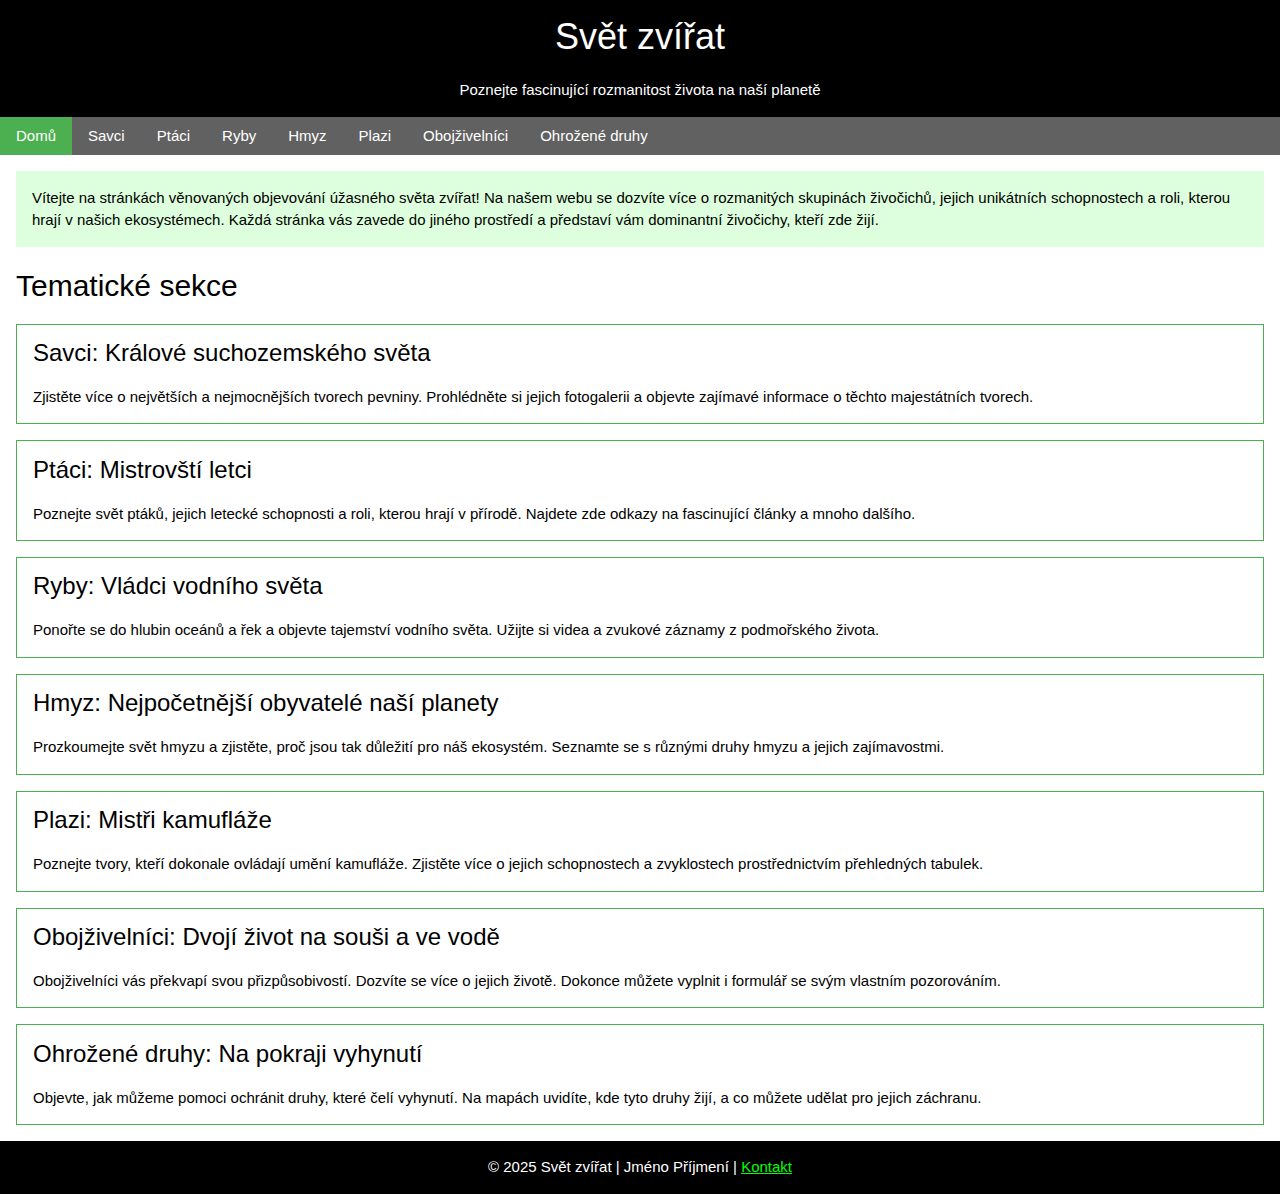
<file: index.html>
<!DOCTYPE html>
<html lang="cs">

<head>
  <meta charset="UTF-8" />
  <meta name="viewport" content="width=device-width, initial-scale=1.0">
  <link rel="stylesheet" href="css/w3.css"> <!-- Styly W3.CSS -->
  <link rel="stylesheet" href="css/styly.css"> <!-- Vlastní styly -->
  <script src="js/animals.js"></script> <!-- Načtení JavaScriptu -->
  <title>Svět zvířat</title>
</head>

<body>
  <div id="hlava"></div>
  <div id="menu"></div>
  <div class="w3-container">

    <div class="w3-panel w3-pale-green">
      <p>
        Vítejte na stránkách věnovaných objevování úžasného světa zvířat! Na
        našem webu se dozvíte více o rozmanitých skupinách živočichů, jejich
        unikátních schopnostech a roli, kterou hrají v našich ekosystémech.
        Každá stránka vás zavede do jiného prostředí a představí vám dominantní živočichy,
        kteří zde žijí.
      </p>
    </div>

    <h2>Tematické sekce</h2>

    <div class="w3-panel w3-border w3-border-green">
      <h3>Savci: Králové suchozemského světa</h3>
      <p>
        Zjistěte více o největších a nejmocnějších tvorech pevniny.
        Prohlédněte si jejich fotogalerii a objevte zajímavé informace o
        těchto majestátních tvorech.
      </p>
    </div>

    <div class="w3-panel w3-border w3-border-green">
      <h3>Ptáci: Mistrovští letci</h3>
      <p>
        Poznejte svět ptáků, jejich letecké schopnosti a roli, kterou hrají v
        přírodě. Najdete zde odkazy na fascinující články a mnoho dalšího.
      </p>
    </div>

    <div class="w3-panel w3-border w3-border-green">
      <h3>Ryby: Vládci vodního světa</h3>
      <p>
        Ponořte se do hlubin oceánů a řek a objevte tajemství vodního světa.
        Užijte si videa a zvukové záznamy z podmořského života.
      </p>
    </div>

    <div class="w3-panel w3-border w3-border-green">
      <h3>Hmyz: Nejpočetnější obyvatelé naší planety</h3>
      <p>
        Prozkoumejte svět hmyzu a zjistěte, proč jsou tak důležití pro náš
        ekosystém. Seznamte se s různými druhy hmyzu a jejich zajímavostmi.
      </p>
    </div>

    <div class="w3-panel w3-border w3-border-green">
      <h3>Plazi: Mistři kamufláže</h3>
      <p>
        Poznejte tvory, kteří dokonale ovládají umění kamufláže. Zjistěte více
        o jejich schopnostech a zvyklostech prostřednictvím přehledných
        tabulek.
      </p>
    </div>

    <div class="w3-panel w3-border w3-border-green">
      <h3>Obojživelníci: Dvojí život na souši a ve vodě</h3>
      <p>
        Obojživelníci vás překvapí svou přizpůsobivostí. Dozvíte se více o
        jejich životě. Dokonce můžete vyplnit i formulář se svým vlastním
        pozorováním.
      </p>
    </div>

    <div class="w3-panel w3-border w3-border-green">
      <h3>Ohrožené druhy: Na pokraji vyhynutí</h3>
      <p>
        Objevte, jak můžeme pomoci ochránit druhy, které čelí vyhynutí. Na
        mapách uvidíte, kde tyto druhy žijí, a co můžete udělat pro jejich
        záchranu.
      </p>
    </div>

  </div> <!-- konec hlavního kontejneru -->

  <div id="zapati"></div>

</body>

</html>
</file>
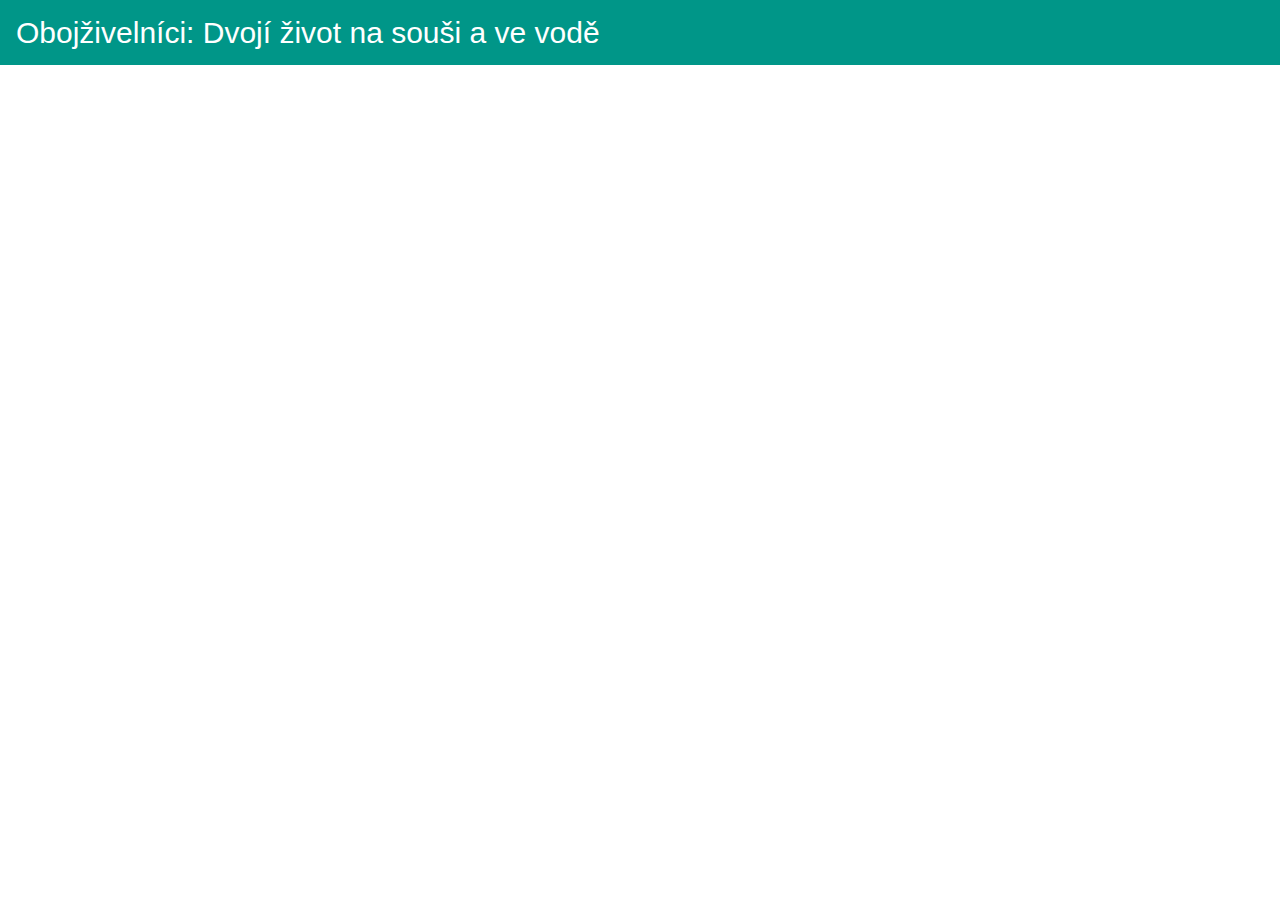
<file: obojzivelnici.html>
<!DOCTYPE html>
<html lang="cs">

<head>
    <meta charset="UTF-8" />
    <link rel="shortcut icon" href="img/favicon.ico" type="image/x-icon">
    <meta name="viewport" content="width=device-width, initial-scale=1.0">
    <link rel="stylesheet" href="https://www.w3schools.com/w3css/4/w3.css"> <!-- Styly W3.CSS -->
    <link rel="stylesheet" href="css/styly.css"> <!-- Vlastní styly -->
    <meta http-equiv="Cache-Control" content="no-store, no-cache, must-revalidate">
    <meta http-equiv="Pragma" content="no-cache">
    <meta http-equiv="Expires" content="0">
    <script src="https://www.edumach.cz/html/js/animals.js"></script> <!-- Načtení JavaScriptu -->
</head>

<body>
    <div id="hlava"></div>
    <div id="menu"></div>

    <div class="w3-container w3-teal w3-margin-bottom">
        <h2>Obojživelníci: Dvojí život na souši a ve vodě</h2>
    </div>



    <div id="zapati"></div>
</body>

</html>
</file>
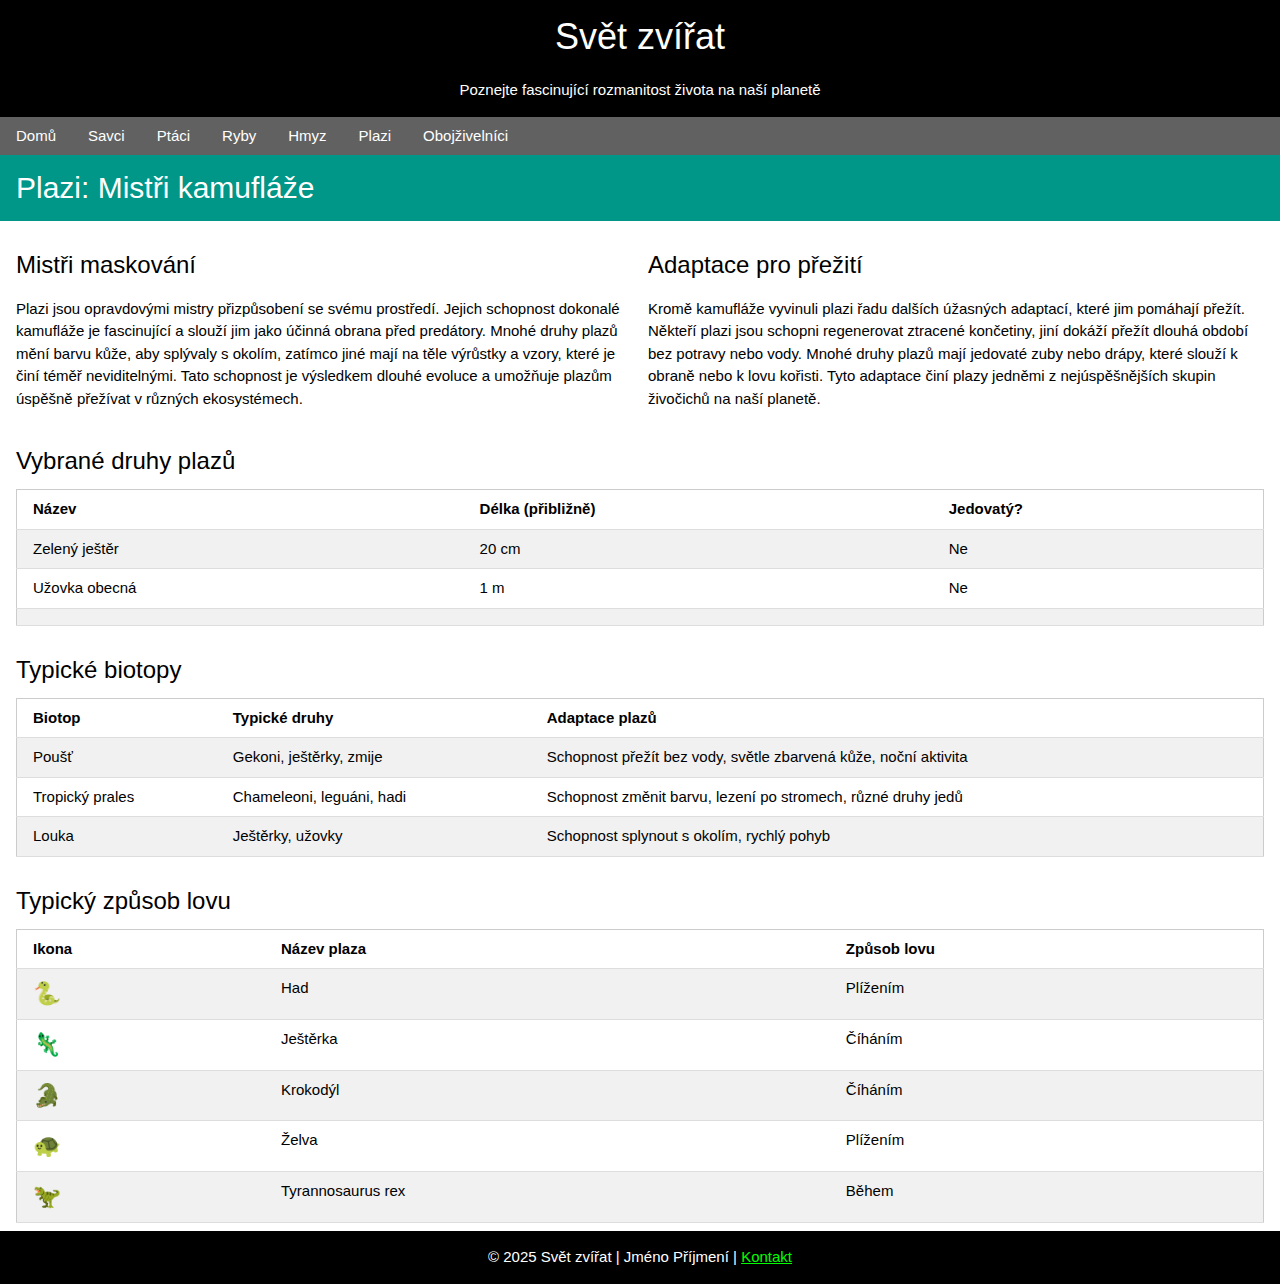
<file: plazi.html>
<!DOCTYPE html>
<html lang="cs">

<head>
    <meta charset="UTF-8" />
    <link rel="shortcut icon" href="img/favicon.ico" type="image/x-icon">
    <meta name="viewport" content="width=device-width, initial-scale=1.0">
    <link rel="stylesheet" href="https://www.w3schools.com/w3css/4/w3.css"> <!-- Styly W3.CSS -->
    <link rel="stylesheet" href="css/styly.css"> <!-- Vlastní styly -->
    <meta http-equiv="Expires" content="0">
    <script src="js/include.js"></script> <!-- Načtení JavaScriptu -->
    <title>Svět zvířat</title>
</head>

<body>
    <div class="w3-container w3-black w3-center">
        <h1>Svět zvířat</h1>
        <p>Poznejte fascinující rozmanitost života na naší planetě</p>
    </div>

    <nav class="w3-bar w3-dark-grey">
        <a class="w3-bar-item w3-button" href="index.html">Domů</a>
        <a class="w3-bar-item w3-button" href="savci.html">Savci</a>
        <a class="w3-bar-item w3-button" href="ptaci.html">Ptáci</a>
        <a class="w3-bar-item w3-button" href="ryby.html">Ryby</a>
        <a class="w3-bar-item w3-button" href="hmyz.html">Hmyz</a>
        <a class="w3-bar-item w3-button" href="plazi.html">Plazi</a>
        <a class="w3-bar-item w3-button" href="obojzivelnici.html">Obojživelníci</a>
    </nav>

    <div class="w3-container w3-teal w3-margin-bottom">
        <h2>Plazi: Mistři kamufláže</h2>
    </div>

    <div class="w3-row-padding">
        <div class="w3-half">
            <h3>Mistři maskování</h3>
            <p>Plazi jsou opravdovými mistry přizpůsobení se svému prostředí. Jejich schopnost dokonalé kamufláže je
                fascinující a slouží jim jako účinná obrana před predátory. Mnohé druhy plazů mění barvu kůže, aby
                splývaly s okolím, zatímco jiné mají na těle výrůstky a vzory, které je činí téměř neviditelnými. Tato
                schopnost je výsledkem dlouhé evoluce a umožňuje plazům úspěšně přežívat v různých ekosystémech.</p>
        </div>

        <!-- tady bude kód a obsah druhého bloku -->

        <div class="w3-half">
            <h3>Adaptace pro přežití</h3>
            <p>Kromě kamufláže vyvinuli plazi řadu dalších úžasných adaptací, které jim pomáhají přežít. Někteří plazi
                jsou schopni regenerovat ztracené končetiny, jiní dokáží přežít dlouhá období bez potravy nebo vody.
                Mnohé druhy plazů mají jedovaté zuby nebo drápy, které slouží k obraně nebo k lovu kořisti. Tyto
                adaptace činí plazy jedněmi z nejúspěšnějších skupin živočichů na naší planetě.</p>
        </div>
    </div>


    <div class="w3-container w3-padding">

        <h3>Vybrané druhy plazů</h3>

        <table class="w3-table-all">
            <tr>
                <th>Název</th>
                <th>Délka (přibližně)</th>
                <th>Jedovatý?</th>
            </tr>
            <tr>
                <td>Zelený ještěr</td>
                <td>20 cm</td>
                <td>Ne</td>
            </tr>
            <tr>
                <td>Užovka obecná</td>
                <td>1 m</td>
                <td>Ne</td>
            </tr>
            <tr>
                <td></td>
                <td></td>
                <td></td>
            </tr>
        </table>
    </div>

    <div class="w3-container w3-padding">

        <h3>Typické biotopy</h3>

        <table class="w3-table-all">
            <tr>
                <th>Biotop</th>
                <th>Typické druhy</th>
                <th>Adaptace plazů</th>
            </tr>
            <tr>
                <td>Poušť</td>
                <td>Gekoni, ještěrky, zmije</td>
                <td>Schopnost přežít bez vody, světle zbarvená kůže, noční aktivita</td>
            </tr>
            <tr>
                <td>Tropický prales</td>
                <td>Chameleoni, leguáni, hadi</td>
                <td>Schopnost změnit barvu, lezení po stromech, různé druhy jedů</td>
            </tr>
            <tr>
                <td>Louka</td>
                <td>Ještěrky, užovky</td>
                <td>Schopnost splynout s okolím, rychlý pohyb</td>
            </tr>
        </table>
    </div>

    <div class="w3-container w3-padding">

        <h3>Typický způsob lovu</h3>

        <table class="w3-table-all">
            <tr>
                <th>Ikona</th>
                <th>Název plaza</th>
                <th>Způsob lovu</th>
            </tr>
            <tr>
                <td class="velikost">🐍</td>
                <td>Had</td>
                <td>Plížením</td>
            </tr>
            <tr>
                <td class="velikost">🦎</td>
                <td>Ještěrka</td>
                <td>Číháním</td>
            </tr>
            <tr>
                <td class="velikost">🐊</td>
                <td>Krokodýl</td>
                <td>Číháním</td>
            </tr>
            <tr>
                <td class="velikost">🐢</td>
                <td>Želva</td>
                <td>Plížením</td>
            </tr>
            <tr>
                <td class="velikost">🦖</td>
                <td>Tyrannosaurus rex</td>
                <td>Během</td>
            </tr>
        </table>

    </div>


    <div class="pata w3-container w3-black w3-center">
        <p>
            &copy; 2025 Svět zvířat | Jméno Příjmení |
            <a href="mailto:10XPrijmeniJ@student.panska.cz">Kontakt</a>
        </p>
    </div>
</body>

</html>
</file>
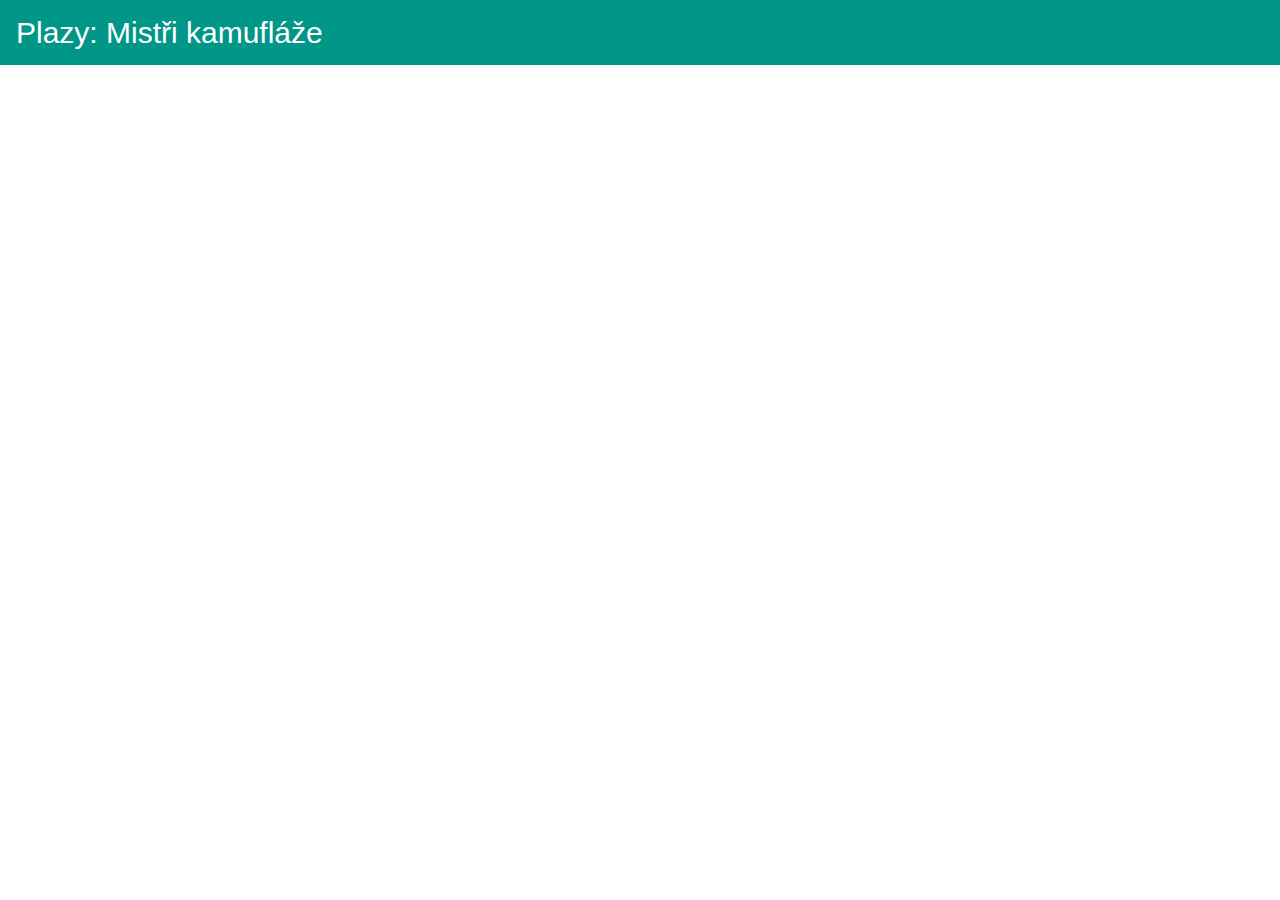
<file: plazy.html>
<!DOCTYPE html>
<html lang="cs">

<head>
    <meta charset="UTF-8" />
    <link rel="shortcut icon" href="img/favicon.ico" type="image/x-icon">
    <meta name="viewport" content="width=device-width, initial-scale=1.0">
    <link rel="stylesheet" href="https://www.w3schools.com/w3css/4/w3.css"> <!-- Styly W3.CSS -->
    <link rel="stylesheet" href="css/styly.css"> <!-- Vlastní styly -->
    <meta http-equiv="Cache-Control" content="no-store, no-cache, must-revalidate">
    <meta http-equiv="Pragma" content="no-cache">
    <meta http-equiv="Expires" content="0">
    <script src="https://www.edumach.cz/html/js/animals.js"></script> <!-- Načtení JavaScriptu -->
</head>

<body>
    <div id="hlava"></div>
    <div id="menu"></div>

    <div class="w3-container w3-teal w3-margin-bottom">
        <h2>Plazy: Mistři kamufláže</h2>
    </div>



    <div id="zapati"></div>
</body>

</html>
</file>
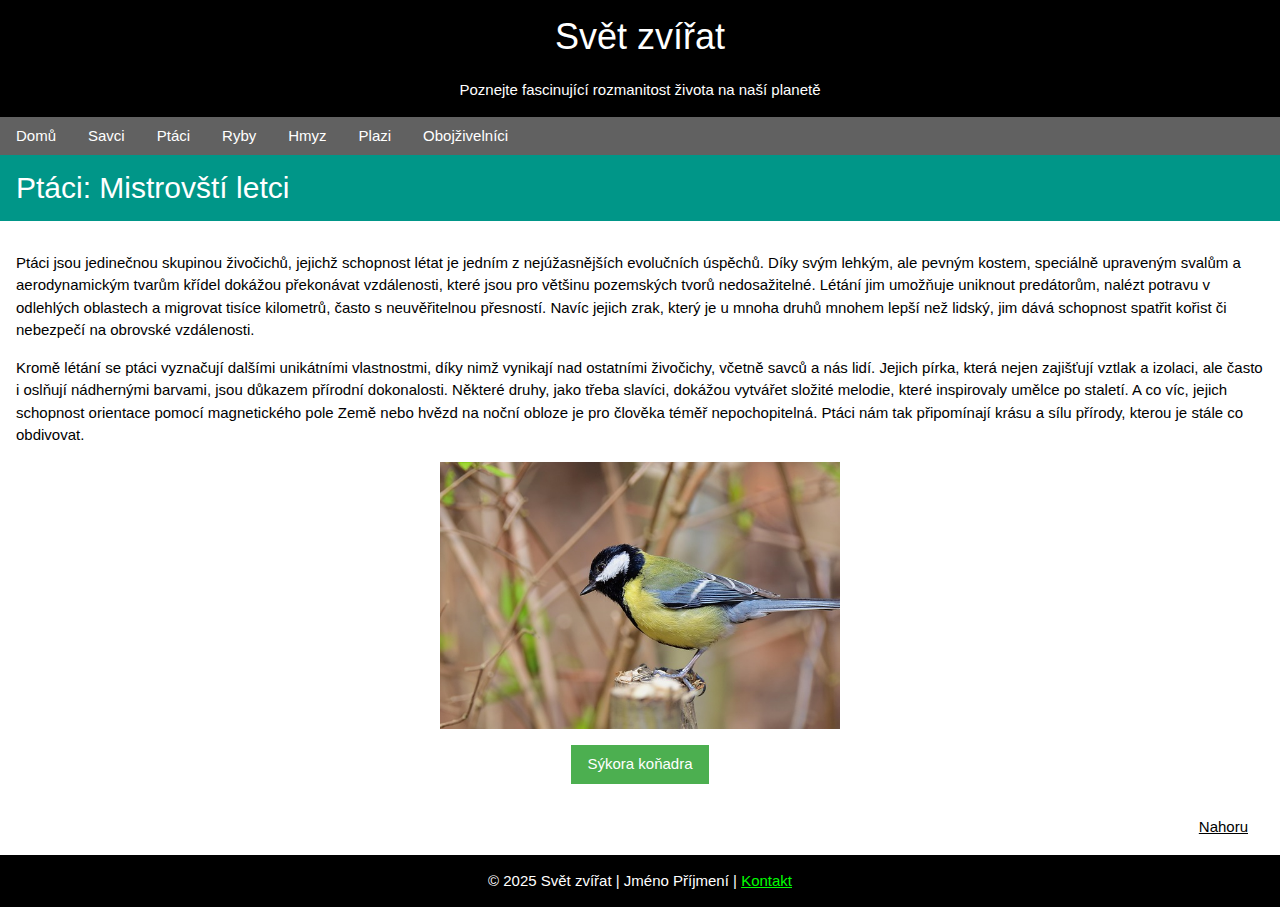
<file: ptaci.html>
<!DOCTYPE html>
<html lang="cs">

<head>
    <meta charset="UTF-8" />
    <link rel="shortcut icon" href="img/favicon.ico" type="image/x-icon">
    <meta name="viewport" content="width=device-width, initial-scale=1.0">
    <link rel="stylesheet" href="https://www.w3schools.com/w3css/4/w3.css"> <!-- Styly W3.CSS -->
    <link rel="stylesheet" href="css/styly.css"> <!-- Vlastní styly -->
    <script src="js/include.js"></script> <!-- Načtení JavaScriptu -->
    <title>Svět zvířat</title>
</head>

<body>
    <div class="w3-container w3-black w3-center">
        <h1>Svět zvířat</h1>
        <p>Poznejte fascinující rozmanitost života na naší planetě</p>
    </div>

    <nav class="w3-bar w3-dark-grey">
        <a class="w3-bar-item w3-button" href="index.html">Domů</a>
        <a class="w3-bar-item w3-button" href="savci.html">Savci</a>
        <a class="w3-bar-item w3-button" href="ptaci.html">Ptáci</a>
        <a class="w3-bar-item w3-button" href="ryby.html">Ryby</a>
        <a class="w3-bar-item w3-button" href="hmyz.html">Hmyz</a>
        <a class="w3-bar-item w3-button" href="plazi.html">Plazi</a>
        <a class="w3-bar-item w3-button" href="obojzivelnici.html">Obojživelníci</a>
    </nav>

    <div id="n" class="w3-container w3-teal w3-margin-bottom">
        <h2>Ptáci: Mistrovští letci</h2>
    </div>

    <div class="w3-container">
        <p>Ptáci jsou jedinečnou skupinou živočichů, jejichž schopnost létat je jedním z nejúžasnějších evolučních
            úspěchů. Díky svým lehkým, ale pevným kostem, speciálně upraveným svalům a aerodynamickým tvarům
            křídel dokážou překonávat vzdálenosti, které jsou pro většinu pozemských tvorů nedosažitelné. Létání jim
            umožňuje uniknout predátorům, nalézt potravu v odlehlých oblastech a migrovat tisíce kilometrů, často s
            neuvěřitelnou přesností. Navíc jejich zrak, který je u mnoha druhů mnohem lepší než lidský, jim dává
            schopnost spatřit kořist či nebezpečí na obrovské vzdálenosti.</p>
        <p>Kromě létání se ptáci vyznačují dalšími unikátními vlastnostmi, díky nimž vynikají nad ostatními
            živočichy, včetně savců a nás lidí. Jejich pírka, která nejen zajišťují vztlak a izolaci, ale často i
            oslňují
            nádhernými barvami, jsou důkazem přírodní dokonalosti. Některé druhy, jako třeba slavíci, dokážou
            vytvářet složité melodie, které inspirovaly umělce po staletí. A co víc, jejich schopnost orientace pomocí
            magnetického pole Země nebo hvězd na noční obloze je pro člověka téměř nepochopitelná. Ptáci nám tak
            připomínají krásu a sílu přírody, kterou je stále co obdivovat.</p>
    </div>

    <div class="w3-container w3-center">
        <a href="img/sykora-konadra.jpg">
            <img src="img/sykora-konadra.jpg" style="max-width: 400px;">
        </a>
    </div>

    <div class="w3-container w3-center w3-margin">
        <button onclick="document.location='files/sykorka.pdf'" class="w3-button w3-green w3-hover-black">
            Sýkora koňadra
        </button>
    </div>

    <div class="w3-container">
        <div class="w3-right-align w3-margin">
            <a href="#n">Nahoru</a>
        </div>
    </div>


    <div class="pata w3-container w3-black w3-center">
        <p>
            &copy; 2025 Svět zvířat | Jméno Příjmení |
            <a href="mailto:10XPrijmeniJ@student.panska.cz">Kontakt</a>
        </p>
    </div>
</body>

</html>
</file>
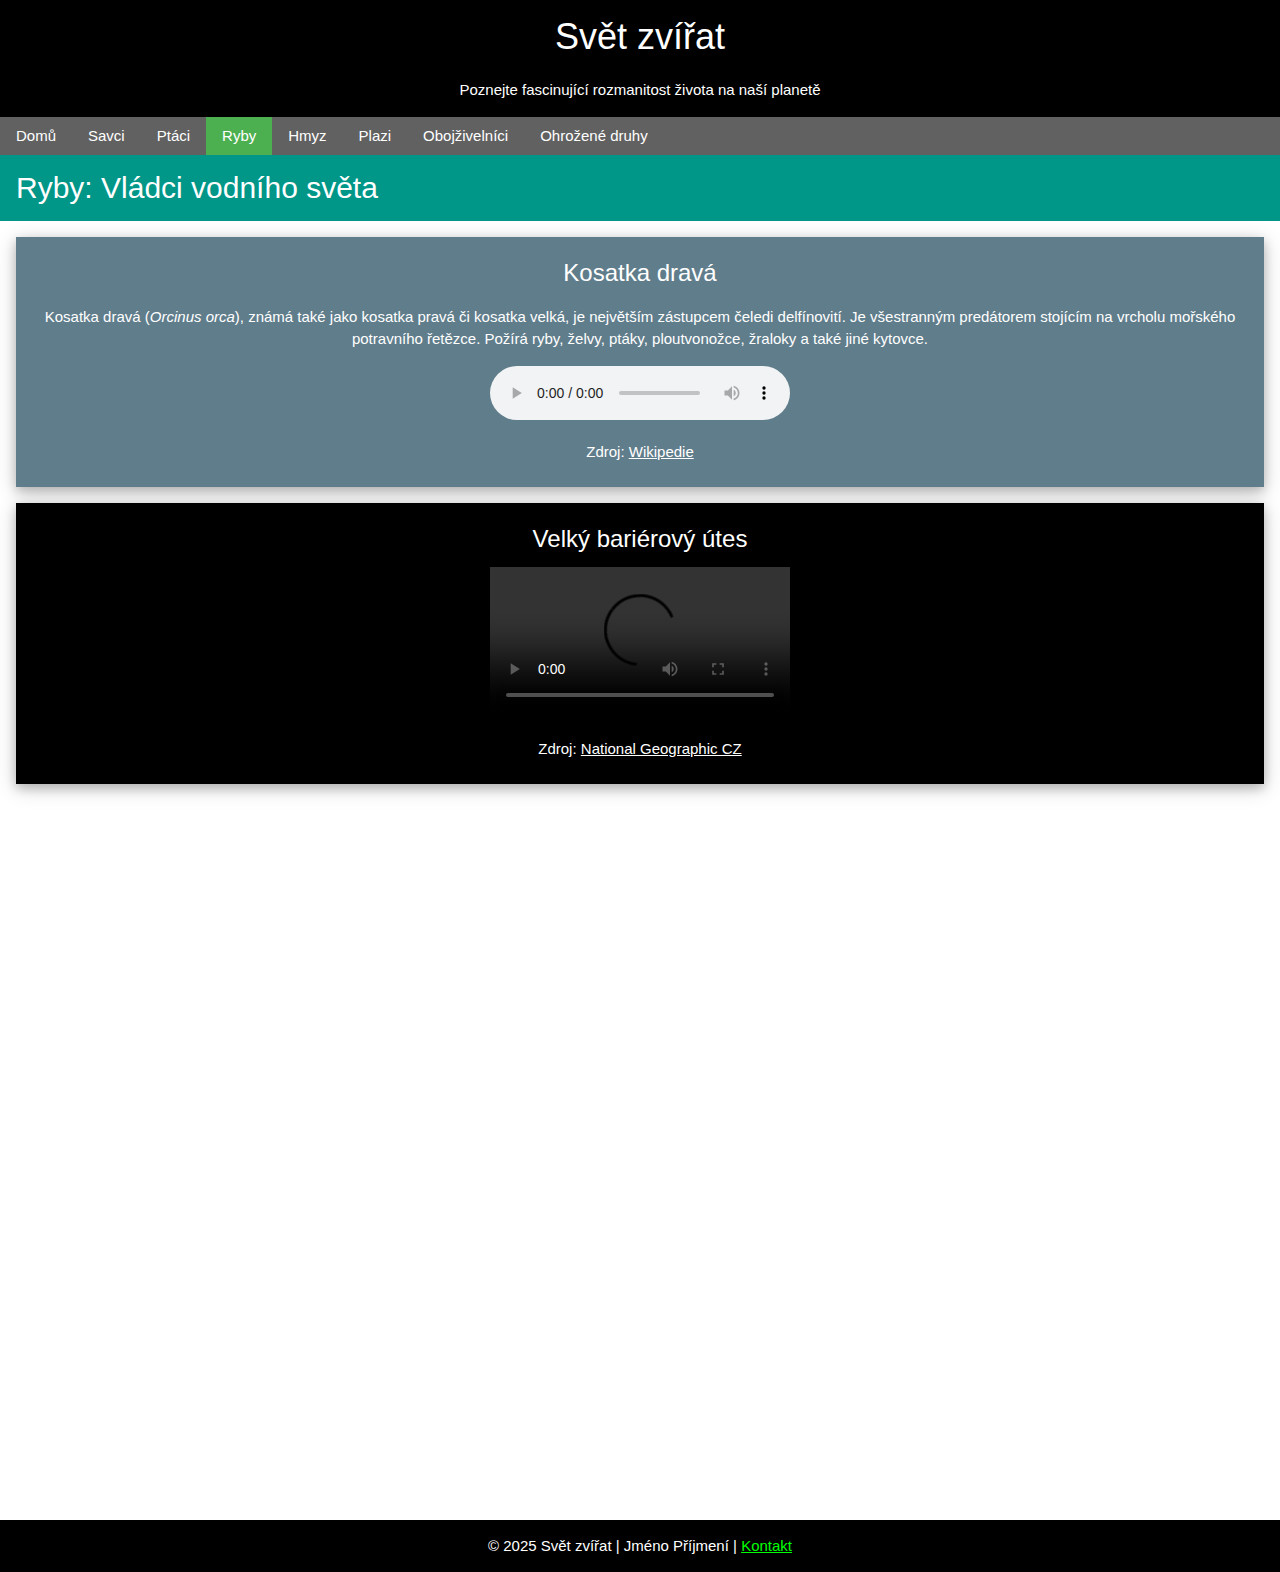
<file: ryby.html>
<!DOCTYPE html>
<html lang="cs">

<head>
    <meta charset="UTF-8" />
    <link rel="shortcut icon" href="img/favicon.ico" type="image/x-icon">
    <meta name="viewport" content="width=device-width, initial-scale=1.0">
    <link rel="stylesheet" href="https://www.w3schools.com/w3css/4/w3.css"> <!-- Styly W3.CSS -->
    <link rel="stylesheet" href="css/styly.css"> <!-- Vlastní styly -->
    <meta http-equiv="Cache-Control" content="no-store, no-cache, must-revalidate">
    <meta http-equiv="Pragma" content="no-cache">
    <meta http-equiv="Expires" content="0"><script src="js/include.js"></script> <!-- Načtení JavaScriptu -->
    <title>Svět zvířat</title>
</head>

<body>
    <div id="hlava"></div>
    <div id="menu"></div>

<div class="w3-container w3-teal">
    <h2>Ryby: Vládci vodního světa</h2>
</div>


<div class="w3-card-4 w3-margin w3-padding w3-center w3-blue-gray">
    <h3>Kosatka dravá</h3>
    <p>Kosatka dravá (<i>Orcinus orca</i>), známá také jako kosatka pravá či kosatka velká, je největším zástupcem
        čeledi delfínovití. Je všestranným predátorem stojícím na vrcholu mořského potravního řetězce. Požírá ryby,
        želvy, ptáky, ploutvonožce, žraloky a také jiné kytovce.</p>
    <audio src="https://upload.wikimedia.org/wikipedia/commons/7/79/Killer_whale.ogg" controls>
    </audio>
    <p>Zdroj: <a href="https://cs.wikipedia.org/wiki/Kosatka_drav%C3%A1">Wikipedie</a></p>
</div>

<div class="w3-card-4 w3-margin w3-padding w3-center w3-black">
    <h3>Velký bariérový útes</h3>
    <video controls style="max-width: 80%;">
        <source src="https://www.edumach.cz/files/utes.mp4" type="video/mp4">
    </video>
    <p>Zdroj:
        <a href="https://www.youtube.com/@nationalgeographiccz2624">
            National Geographic CZ
        </a>
    </p>
</div>


<div class="container">
    <iframe src="https://www.youtube.com/embed/WNdR808jMSA" frameborder="0" class="responsive-iframe"></iframe>
</div>






    <div id="zapati"></div>
</body>

</html>
</file>
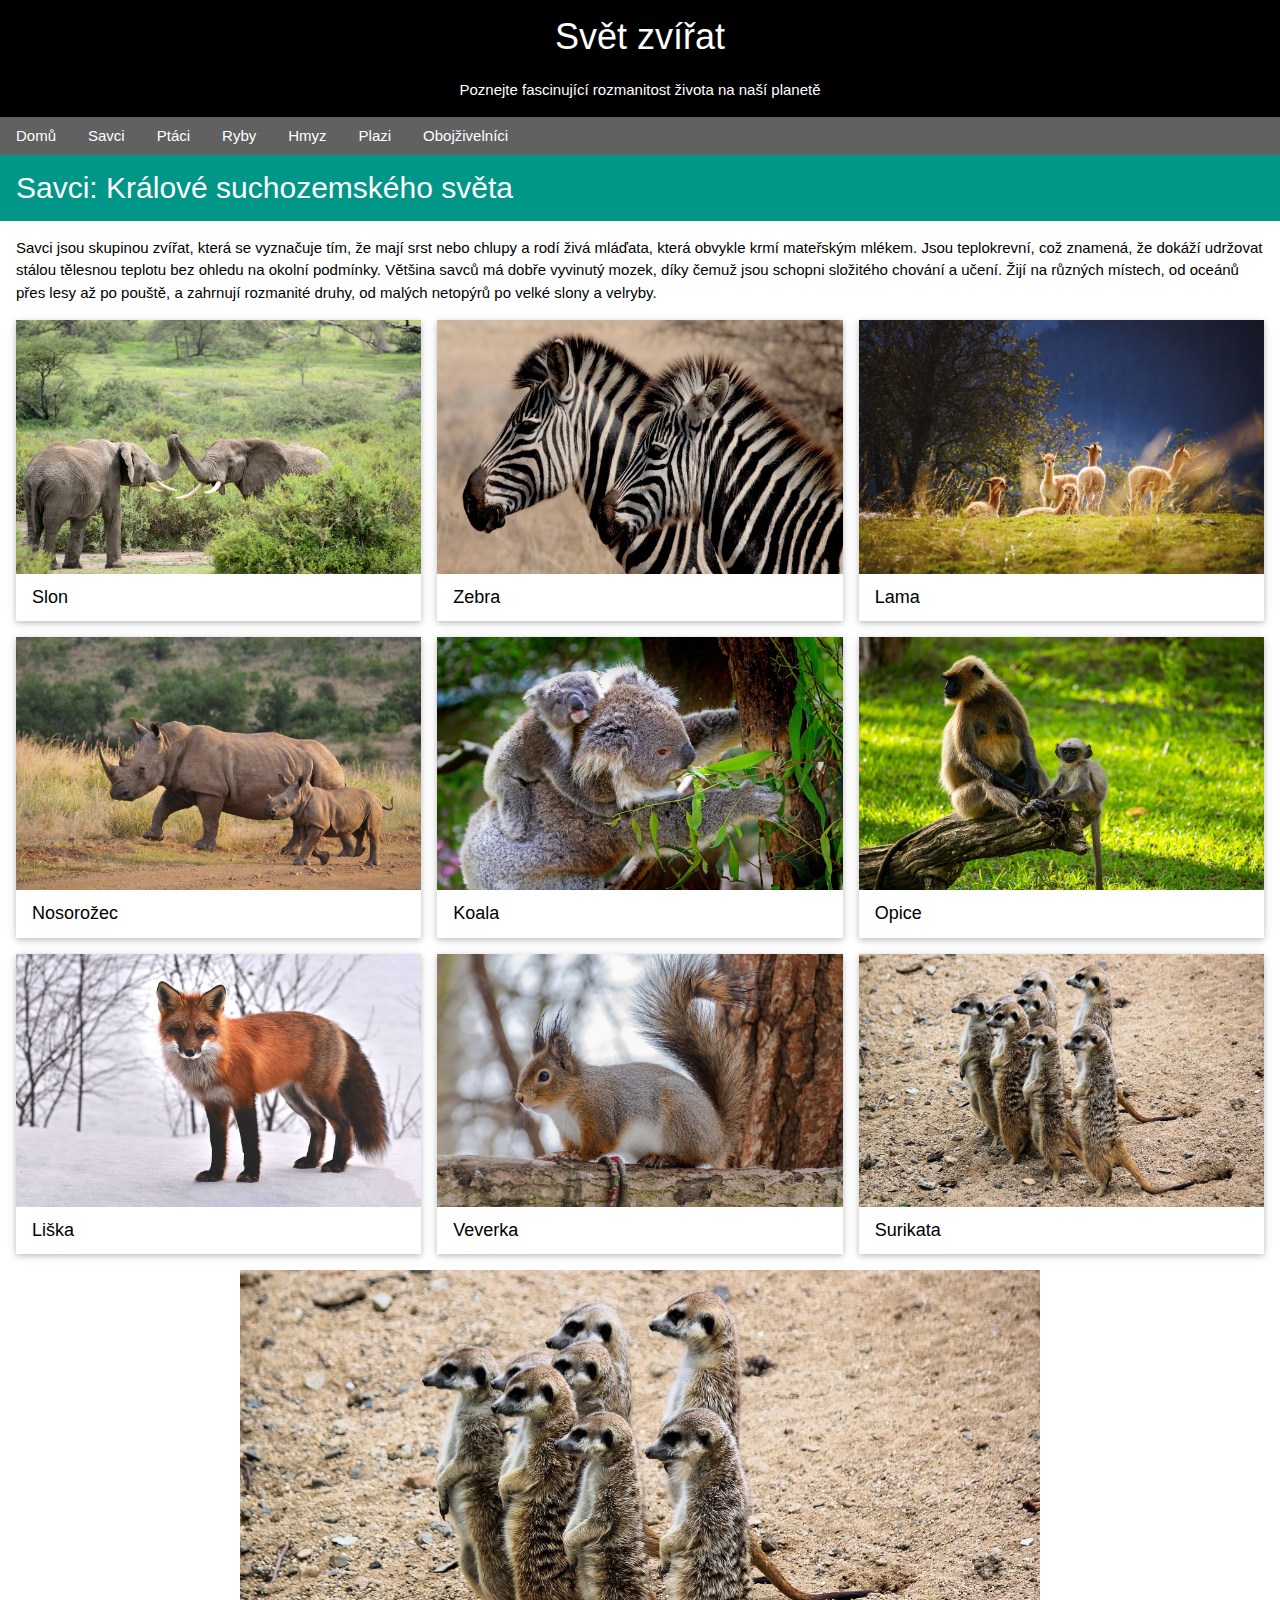
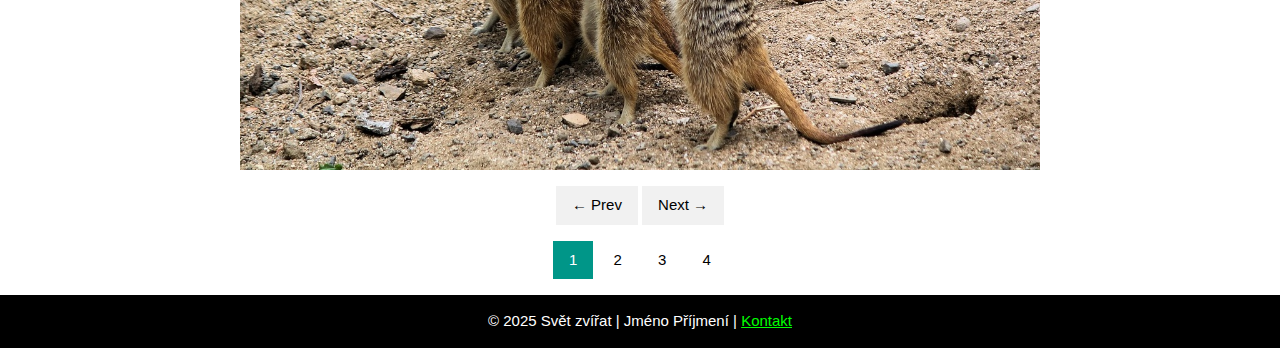
<file: savci.html>
<!DOCTYPE html>
<html lang="cs">

<head>
    <meta charset="UTF-8" />
    <link rel="shortcut icon" href="img/favicon.ico" type="image/x-icon">
    <meta name="viewport" content="width=device-width, initial-scale=1.0">
    <link rel="stylesheet" href="https://www.w3schools.com/w3css/4/w3.css"> <!-- Styly W3.CSS -->
    <link rel="stylesheet" href="css/styly.css"> <!-- Vlastní styly -->
    <script src="js/include.js"></script> <!-- Načtení JavaScriptu -->
    <title>Svět zvířat</title>
    <style>
        .mySlides {
            display: none
        }
    </style>
</head>

<body>
    <div class="w3-container w3-black w3-center">
        <h1>Svět zvířat</h1>
        <p>Poznejte fascinující rozmanitost života na naší planetě</p>
    </div>

    <nav class="w3-bar w3-dark-grey">
        <a class="w3-bar-item w3-button" href="index.html">Domů</a>
        <a class="w3-bar-item w3-button" href="savci.html">Savci</a>
        <a class="w3-bar-item w3-button" href="ptaci.html">Ptáci</a>
        <a class="w3-bar-item w3-button" href="ryby.html">Ryby</a>
        <a class="w3-bar-item w3-button" href="hmyz.html">Hmyz</a>
        <a class="w3-bar-item w3-button" href="plazi.html">Plazi</a>
        <a class="w3-bar-item w3-button" href="obojzivelnici.html">Obojživelníci</a>
    </nav>

    <!-- https://www.w3schools.com/w3css/tryit.asp?filename=tryw3css_images_album -->

    <div class="w3-container w3-teal w3-margin-bottom">
        <h2>Savci: Králové suchozemského světa</h2>
    </div>

    <div class="w3-container">
        Savci jsou skupinou zvířat, která se vyznačuje tím, že mají srst nebo chlupy a rodí živá mláďata, která obvykle
        krmí mateřským mlékem. Jsou teplokrevní, což znamená, že dokáží udržovat stálou tělesnou teplotu bez ohledu na
        okolní podmínky. Většina savců má dobře vyvinutý mozek, díky čemuž jsou schopni složitého chování a učení. Žijí
        na různých místech, od oceánů přes lesy až po pouště, a zahrnují rozmanité druhy, od malých netopýrů po velké
        slony a velryby.
    </div>

    <div class="w3-row-padding w3-margin-top">
        <div class="w3-third">
            <div class="w3-card">
                <img src="img/slon.jpg" style="width:100%">
                <div class="w3-container">
                    <h5>Slon</h5>
                </div>
            </div>
        </div>

        <div class="w3-third">
            <div class="w3-card">
                <img src="img/zebra.jpg" style="width:100%">
                <div class="w3-container">
                    <h5>Zebra</h5>
                </div>
            </div>
        </div>

        <div class="w3-third">
            <div class="w3-card">
                <img src="img/lama.jpg" style="width:100%">
                <div class="w3-container">
                    <h5>Lama</h5>
                </div>
            </div>
        </div>
    </div>

    <div class="w3-row-padding w3-margin-top">
        <div class="w3-third">
            <div class="w3-card">
                <img src="img/nosorozec.jpg" style="width:100%">
                <div class="w3-container">
                    <h5>Nosorožec</h5>
                </div>
            </div>
        </div>

        <div class="w3-third">
            <div class="w3-card">
                <img src="img/koala.jpg" style="width:100%">
                <div class="w3-container">
                    <h5>Koala</h5>
                </div>
            </div>
        </div>

        <div class="w3-third">
            <div class="w3-card">
                <img src="img/opice.jpg" style="width:100%">
                <div class="w3-container">
                    <h5>Opice</h5>
                </div>
            </div>
        </div>
    </div>

    <div class="w3-row-padding w3-margin-top w3-margin-bottom ">
        <div class="w3-third">
            <div class="w3-card">
                <img src="img/liska.jpg" style="width:100%">
                <div class="w3-container">
                    <h5>Liška</h5>
                </div>
            </div>
        </div>

        <div class="w3-third">
            <div class="w3-card">
                <img src="img/veverka.jpg" style="width:100%">
                <div class="w3-container">
                    <h5>Veverka</h5>
                </div>
            </div>
        </div>

        <div class="w3-third">
            <div class="w3-card">
                <img src="img/surikata.jpg" style="width:100%">
                <div class="w3-container">
                    <h5>Surikata</h5>
                </div>
            </div>
        </div>
    </div>



    <div class="w3-content" style="max-width:800px">
        <img class="mySlides" src="img/surikata.jpg" style="width:100%">
        <img class="mySlides" src="img/veverka.jpg" style="width:100%">
        <img class="mySlides" src="img/liska.jpg" style="width:100%">
        <img class="mySlides" src="img/opice.jpg" style="width:100%">
    </div>

    <div class="w3-center w3-margin">
        <div class="w3-section">
            <button class="w3-button w3-light-grey" onclick="plusDivs(-1)">&larr; Prev</button>
            <button class="w3-button w3-light-grey" onclick="plusDivs(1)">Next &rarr;</button>
        </div>
        <button class="w3-button demo" onclick="currentDiv(1)">1</button>
        <button class="w3-button demo" onclick="currentDiv(2)">2</button>
        <button class="w3-button demo" onclick="currentDiv(3)">3</button>
        <button class="w3-button demo" onclick="currentDiv(4)">4</button>
    </div>

    <script>
        var slideIndex = 1;
        showDivs(slideIndex);

        function plusDivs(n) {
            showDivs(slideIndex += n);
        }

        function currentDiv(n) {
            showDivs(slideIndex = n);
        }

        function showDivs(n) {
            var i;
            var x = document.getElementsByClassName("mySlides");
            var dots = document.getElementsByClassName("demo");
            if (n > x.length) {slideIndex = 1}
            if (n < 1) {slideIndex = x.length}
            for (i = 0; i < x.length; i++) {
                x[i].style.display = "none";
            }
            for (i = 0; i < dots.length; i++) {
                dots[i].className = dots[i].className.replace(" w3-teal", "");
            }
            x[slideIndex - 1].style.display = "block";
            dots[slideIndex - 1].className += " w3-teal";
        }
    </script>

    <div class="pata w3-container w3-black w3-center">
        <p>
            &copy; 2025 Svět zvířat | Jméno Příjmení |
            <a href="mailto:10XPrijmeniJ@student.panska.cz">Kontakt</a>
        </p>
    </div>

</body>

</html>
</file>
<file: css/styly.css>
/*
Prostor pro vlastni styly
*/

.pata a {
  color: lime;
}

a.active {
  background-color: #4CAF50; /* Zelena barva */
}

/* slideshow na strance savci.html */
.mySlides {display:none}
.w3-left, .w3-right, .w3-badge {cursor:pointer}
.w3-badge {height:13px;width:13px;padding:0}

.container {
  position: relative;
  overflow: hidden;
  width: 100%;
  padding-top: 56.25%;
  /* 16:9 Aspect Ratio (divide 9 by 16 = 0.5625) */
}

.responsive-iframe {
  position: absolute;
  top: 0;
  left: 0;
  bottom: 0;
  right: 0;
  width: 100%;
  height: 100%;
}

.velikost {
  font-size: 1.5em;
}
</file>
